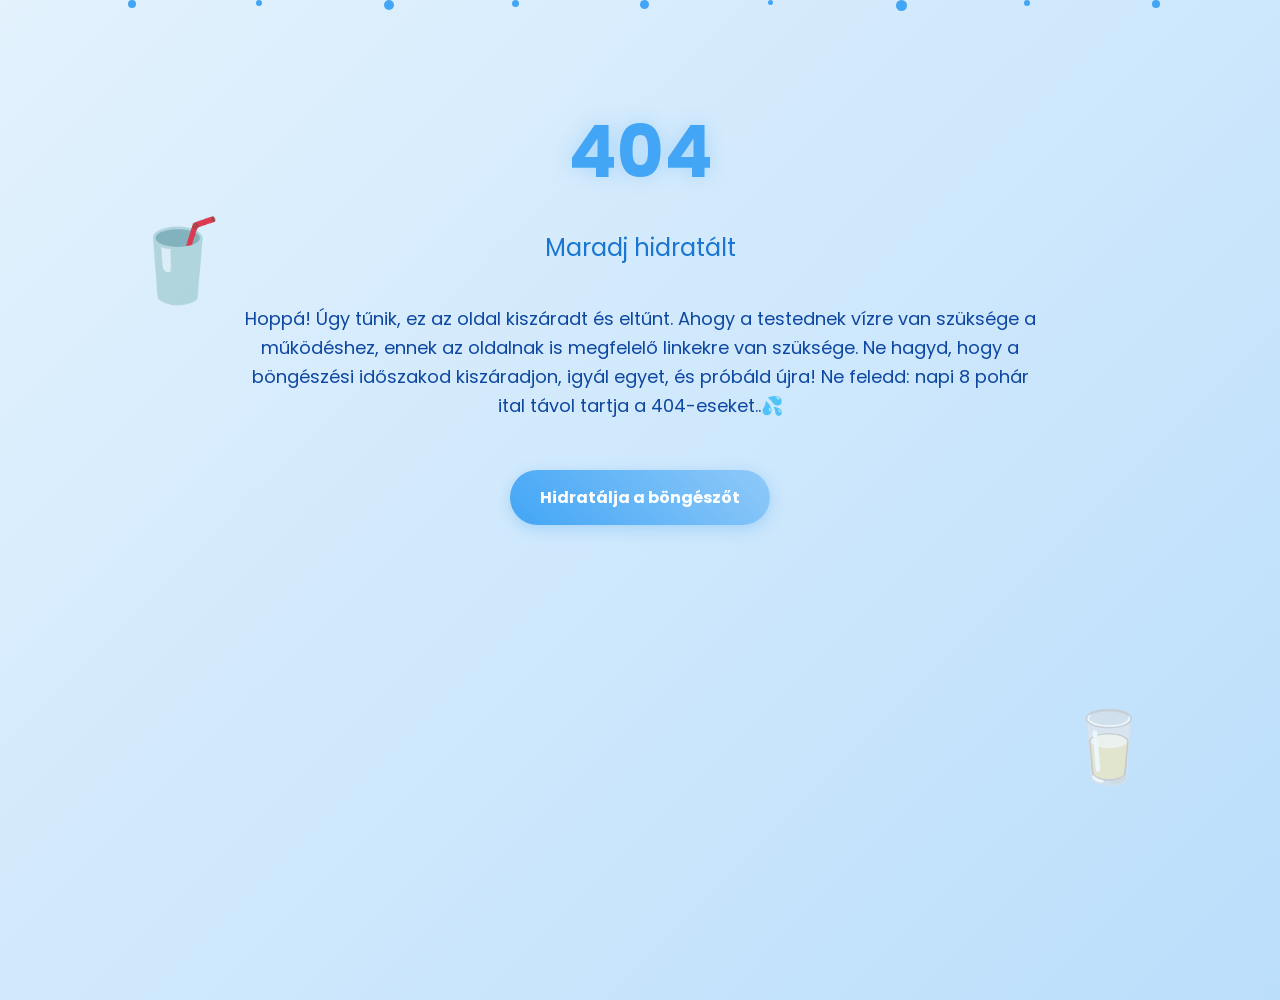
<file: 404_page.html>
<!DOCTYPE html>
<html lang="en">
<head>
    <meta charset="UTF-8">
    <meta name="viewport" content="width=device-width, initial-scale=1.0">
    <title>404 - Stay Hydrated!</title>
    <link href="https://fonts.googleapis.com/css2?family=Poppins:wght@400;700&display=swap" rel="stylesheet">
    <link rel="icon" type="image/png" href="Water Bottle.png">
    <style>
        body {
            font-family: 'Poppins', sans-serif;
            text-align: center;
            padding: 50px;
            background: linear-gradient(135deg, #e3f2fd, #bbdefb);
            color: #1565c0;
            min-height: 100vh;
            margin: 0;
            overflow: hidden;
            position: relative;
        }
        .container {
            max-width: 800px;
            margin: 0 auto;
            position: relative;
            z-index: 2;
        }
        h1 {
            font-size: 72px;
            color: #42a5f5;
            text-shadow: 0 0 20px rgba(66, 165, 245, 0.3);
            animation: hydrate 2s ease-in-out infinite alternate;
            margin-bottom: 20px;
        }
        p {
            font-size: 24px;
            color: #1976d2;
            margin-bottom: 40px;
        }
        .hydration-text {
            font-size: 18px;
            color: #0d47a1;
            margin-bottom: 50px;
            line-height: 1.6;
        }
        .btn {
            display: inline-block;
            padding: 15px 30px;
            background: linear-gradient(45deg, #42a5f5, #90caf9);
            color: white;
            text-decoration: none;
            font-weight: bold;
            border-radius: 50px;
            box-shadow: 0 4px 15px rgba(66, 165, 245, 0.3);
            transition: all 0.3s ease;
            animation: splash 2s infinite;
        }
        .btn:hover {
            transform: translateY(-5px);
            box-shadow: 0 8px 25px rgba(66, 165, 245, 0.5);
        }
        .water-bottle {
            position: absolute;
            top: 20%;
            left: 10%;
            font-size: 80px;
            color: #2196f3;
            animation: pour 4s ease-in-out infinite;
            opacity: 0.8;
        }
        .glass {
            position: absolute;
            bottom: 20%;
            right: 10%;
            font-size: 70px;
            color: #4fc3f7;
            animation: fill 3s ease-in-out infinite;
            opacity: 0.7;
        }
        @keyframes hydrate {
            from { transform: scale(1); }
            to { transform: scale(1.05); }
        }
        @keyframes splash {
            0% { transform: rotate(0deg); }
            25% { transform: rotate(-5deg); }
            50% { transform: rotate(0deg); }
            75% { transform: rotate(5deg); }
            100% { transform: rotate(0deg); }
        }
        @keyframes pour {
            0%, 100% { transform: rotate(0deg) translateY(0); }
            50% { transform: rotate(10deg) translateY(-10px); }
        }
        @keyframes fill {
            0%, 100% { transform: scale(1); }
            50% { transform: scale(1.1); }
        }
        .drops {
            position: absolute;
            top: 0;
            left: 0;
            width: 100%;
            height: 100%;
            pointer-events: none;
            z-index: 1;
        }
        .drop {
            position: absolute;
            background: #42a5f5;
            border-radius: 50%;
            animation: fall 6s linear infinite;
        }
        .drop:nth-child(1) { left: 10%; width: 8px; height: 8px; animation-delay: 0s; }
        .drop:nth-child(2) { left: 20%; width: 6px; height: 6px; animation-delay: 1s; }
        .drop:nth-child(3) { left: 30%; width: 10px; height: 10px; animation-delay: 2s; }
        .drop:nth-child(4) { left: 40%; width: 7px; height: 7px; animation-delay: 3s; }
        .drop:nth-child(5) { left: 50%; width: 9px; height: 9px; animation-delay: 4s; }
        .drop:nth-child(6) { left: 60%; width: 5px; height: 5px; animation-delay: 5s; }
        .drop:nth-child(7) { left: 70%; width: 11px; height: 11px; animation-delay: 0s; }
        .drop:nth-child(8) { left: 80%; width: 6px; height: 6px; animation-delay: 1s; }
        .drop:nth-child(9) { left: 90%; width: 8px; height: 8px; animation-delay: 2s; }
        @keyframes fall {
            0% { top: -10px; opacity: 0; }
            10% { opacity: 1; }
            90% { opacity: 1; }
            100% { top: 100%; opacity: 0; }
        }
    </style>
</head>
<body>
    <div class="drops">
        <div class="drop"></div>
        <div class="drop"></div>
        <div class="drop"></div>
        <div class="drop"></div>
        <div class="drop"></div>
        <div class="drop"></div>
        <div class="drop"></div>
        <div class="drop"></div>
        <div class="drop"></div>
    </div>
    <div class="water-bottle">🥤</div>
    <div class="glass">🥛</div>
    <div class="container">
        <h1>404</h1>
        <p>Maradj hidratált</p>
        <div class="hydration-text">
            
Hoppá! Úgy tűnik, ez az oldal kiszáradt és eltűnt.
Ahogy a testednek vízre van szüksége a működéshez, ennek az oldalnak is megfelelő linkekre van szüksége.
Ne hagyd, hogy a böngészési időszakod kiszáradjon, igyál egyet, és próbáld újra!
Ne feledd: napi 8 pohár ital távol tartja a 404-eseket..💦
        </div>
        <a href="index.html" class="btn">Hidratálja a böngészőt</a>
    </div>
</body>
</html>
</file>
